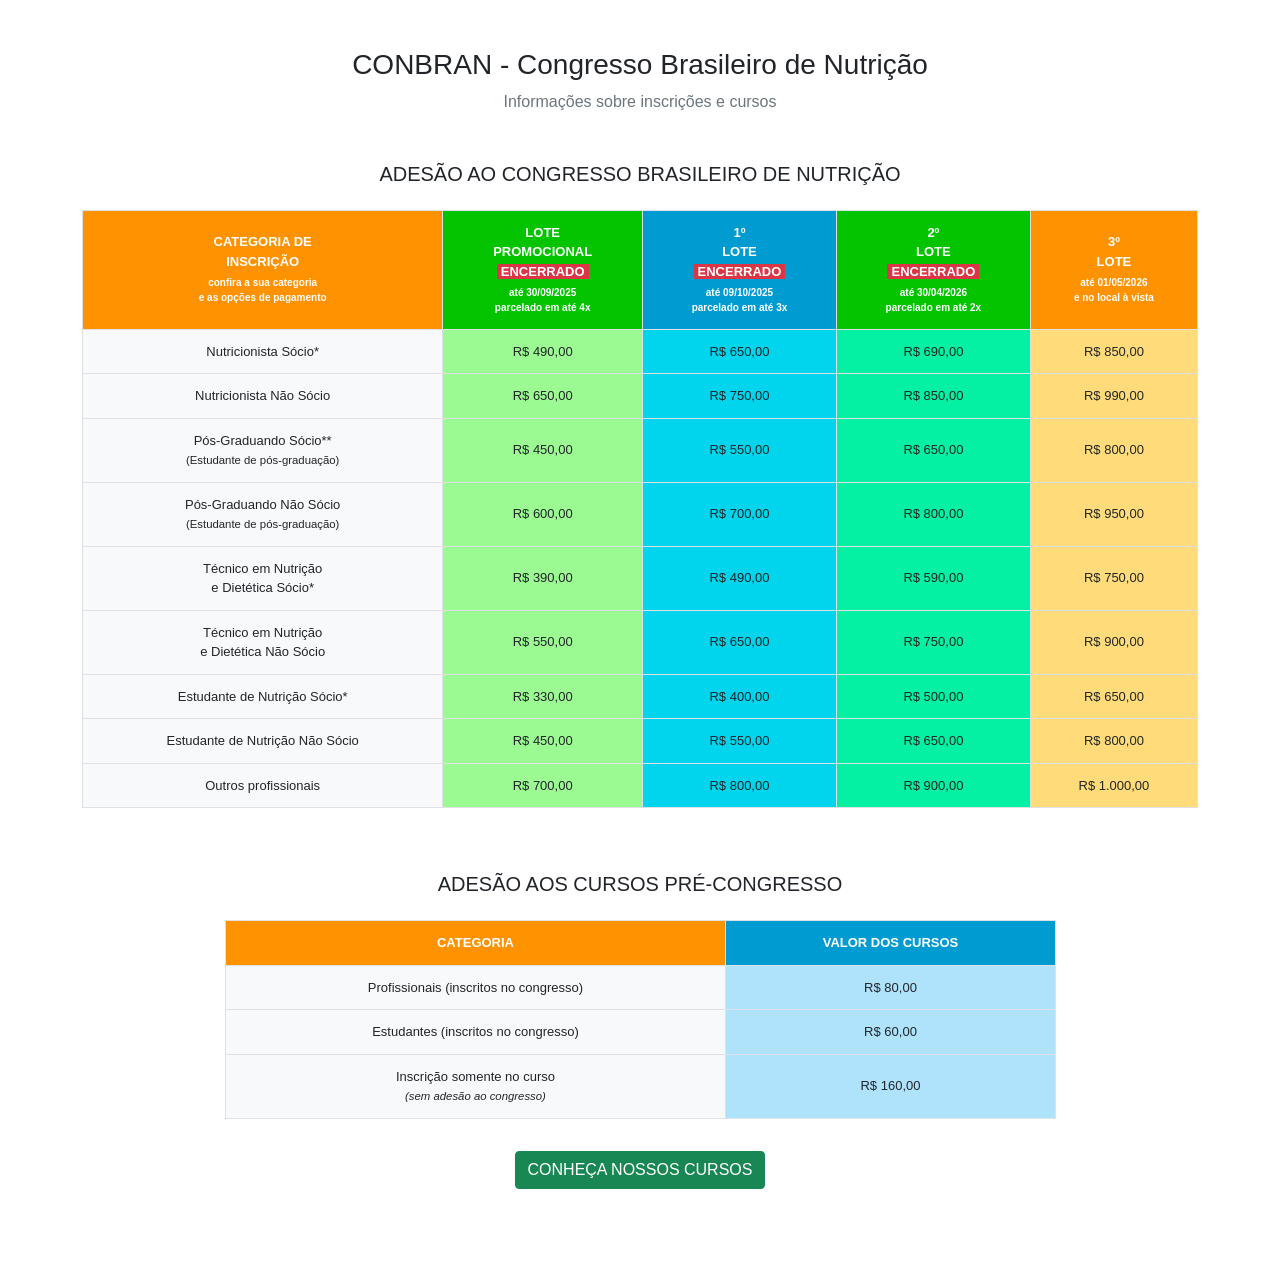
<file: trabalho02/trabalho02/index.html>
<!DOCTYPE html>
<html lang="pt-BR">
<head>
  <meta charset="UTF-8">
  <meta name="viewport" content="width=device-width, initial-scale=1.0">
  <title>Trabalho 02 - CONBRAN</title>
  <link rel="stylesheet" href="css/bootstrap.min.css">
  <link rel="stylesheet" href="css/estilo.css">
</head>
<body>
  <main class="container py-5">
    <header class="text-center mb-5">
      <h1 class="h3">CONBRAN - Congresso Brasileiro de Nutrição</h1>
      <p class="text-muted">Informações sobre inscrições e cursos</p>
    </header>

    <section class="mb-5">
      <h2 class="h5 text-center mb-4">ADESÃO AO CONGRESSO BRASILEIRO DE NUTRIÇÃO</h2>
      <div class="table-responsive">
        <table class="table table-bordered text-center align-middle tabela-congresso">
          <thead class="text-white">
            <tr>
              <th class="cabecalho-laranja">CATEGORIA DE<br>INSCRIÇÃO<br><small>confira a sua categoria<br>e as opções de pagamento</small></th>
              <th class="cabecalho-verde">LOTE<br>PROMOCIONAL<br><span class="bg-danger px-1">ENCERRADO</span><br><small>até 30/09/2025<br>parcelado em até 4x</small></th>
              <th class="cabecalho-azul">1º<br>LOTE<br><span class="bg-danger px-1">ENCERRADO</span><br><small>até 09/10/2025<br>parcelado em até 3x</small></th>
              <th class="cabecalho-verde">2º<br>LOTE<br><span class="bg-danger px-1">ENCERRADO</span><br><small>até 30/04/2026<br>parcelado em até 2x</small></th>
              <th class="cabecalho-laranja">3º<br>LOTE<br><small>até 01/05/2026<br>e no local à vista</small></th>
            </tr>
          </thead>
          <tbody>
            <tr><td class="bg-light">Nutricionista Sócio*</td><td class="coluna-verde">R$ 490,00</td><td class="coluna-azul">R$ 650,00</td><td class="coluna-turquesa">R$ 690,00</td><td class="coluna-amarela">R$ 850,00</td></tr>
            <tr><td class="bg-light">Nutricionista Não Sócio</td><td class="coluna-verde">R$ 650,00</td><td class="coluna-azul">R$ 750,00</td><td class="coluna-turquesa">R$ 850,00</td><td class="coluna-amarela">R$ 990,00</td></tr>
            <tr><td class="bg-light">Pós-Graduando Sócio**<br><small>(Estudante de pós-graduação)</small></td><td class="coluna-verde">R$ 450,00</td><td class="coluna-azul">R$ 550,00</td><td class="coluna-turquesa">R$ 650,00</td><td class="coluna-amarela">R$ 800,00</td></tr>
            <tr><td class="bg-light">Pós-Graduando Não Sócio<br><small>(Estudante de pós-graduação)</small></td><td class="coluna-verde">R$ 600,00</td><td class="coluna-azul">R$ 700,00</td><td class="coluna-turquesa">R$ 800,00</td><td class="coluna-amarela">R$ 950,00</td></tr>
            <tr><td class="bg-light">Técnico em Nutrição<br>e Dietética Sócio*</td><td class="coluna-verde">R$ 390,00</td><td class="coluna-azul">R$ 490,00</td><td class="coluna-turquesa">R$ 590,00</td><td class="coluna-amarela">R$ 750,00</td></tr>
            <tr><td class="bg-light">Técnico em Nutrição<br>e Dietética Não Sócio</td><td class="coluna-verde">R$ 550,00</td><td class="coluna-azul">R$ 650,00</td><td class="coluna-turquesa">R$ 750,00</td><td class="coluna-amarela">R$ 900,00</td></tr>
            <tr><td class="bg-light">Estudante de Nutrição Sócio*</td><td class="coluna-verde">R$ 330,00</td><td class="coluna-azul">R$ 400,00</td><td class="coluna-turquesa">R$ 500,00</td><td class="coluna-amarela">R$ 650,00</td></tr>
            <tr><td class="bg-light">Estudante de Nutrição Não Sócio</td><td class="coluna-verde">R$ 450,00</td><td class="coluna-azul">R$ 550,00</td><td class="coluna-turquesa">R$ 650,00</td><td class="coluna-amarela">R$ 800,00</td></tr>
            <tr><td class="bg-light">Outros profissionais</td><td class="coluna-verde">R$ 700,00</td><td class="coluna-azul">R$ 800,00</td><td class="coluna-turquesa">R$ 900,00</td><td class="coluna-amarela">R$ 1.000,00</td></tr>
          </tbody>
        </table>
      </div>
    </section>

    <section class="mb-5">
      <h2 class="h5 text-center mb-4">ADESÃO AOS CURSOS PRÉ-CONGRESSO</h2>
      <div class="row justify-content-center">
        <div class="col-12 col-lg-9">
          <div class="table-responsive">
            <table class="table table-bordered text-center align-middle tabela-cursos">
              <thead class="text-white">
                <tr><th class="cabecalho-laranja">CATEGORIA</th><th class="cabecalho-azul">VALOR DOS CURSOS</th></tr>
              </thead>
              <tbody>
                <tr><td class="bg-light">Profissionais (inscritos no congresso)</td><td class="coluna-curso">R$ 80,00</td></tr>
                <tr><td class="bg-light">Estudantes (inscritos no congresso)</td><td class="coluna-curso">R$ 60,00</td></tr>
                <tr><td class="bg-light">Inscrição somente no curso<br><small><em>(sem adesão ao congresso)</em></small></td><td class="coluna-curso">R$ 160,00</td></tr>
              </tbody>
            </table>
          </div>
          <div class="text-center mt-3">
            <a class="btn btn-success" href="https://conbran.com.br/" target="_blank" rel="noopener noreferrer">CONHEÇA NOSSOS CURSOS</a>
          </div>
        </div>
      </div>
    </section>
  </main>
</body>
</html>
</file>
<file: trabalho02/trabalho02/css/estilo.css>
/* Estilos simples para deixar as tabelas parecidas com as imagens */
body { background-color: white; font-family: Arial, sans-serif; }
h2 { font-weight: normal; }
.tabela-congresso, .tabela-cursos { font-size: 13px; }
.table th, .table td { padding: 12px 8px; }
.table th { vertical-align: middle; }
.table th small { font-size: 10px; display: inline-block; margin-top: 4px; }
.cabecalho-laranja { background-color: #ff9200 !important; }
.cabecalho-verde { background-color: #04c400 !important; }
.cabecalho-azul { background-color: #009bd0 !important; }
.coluna-verde { background-color: #9bfa92 !important; }
.coluna-azul { background-color: #00d5ed !important; }
.coluna-turquesa { background-color: #04f0a2 !important; }
.coluna-amarela { background-color: #ffdc79 !important; }
.coluna-curso { background-color: #afe3fb !important; }
@media (max-width: 768px) { .tabela-congresso { min-width: 760px; } }
</file>
